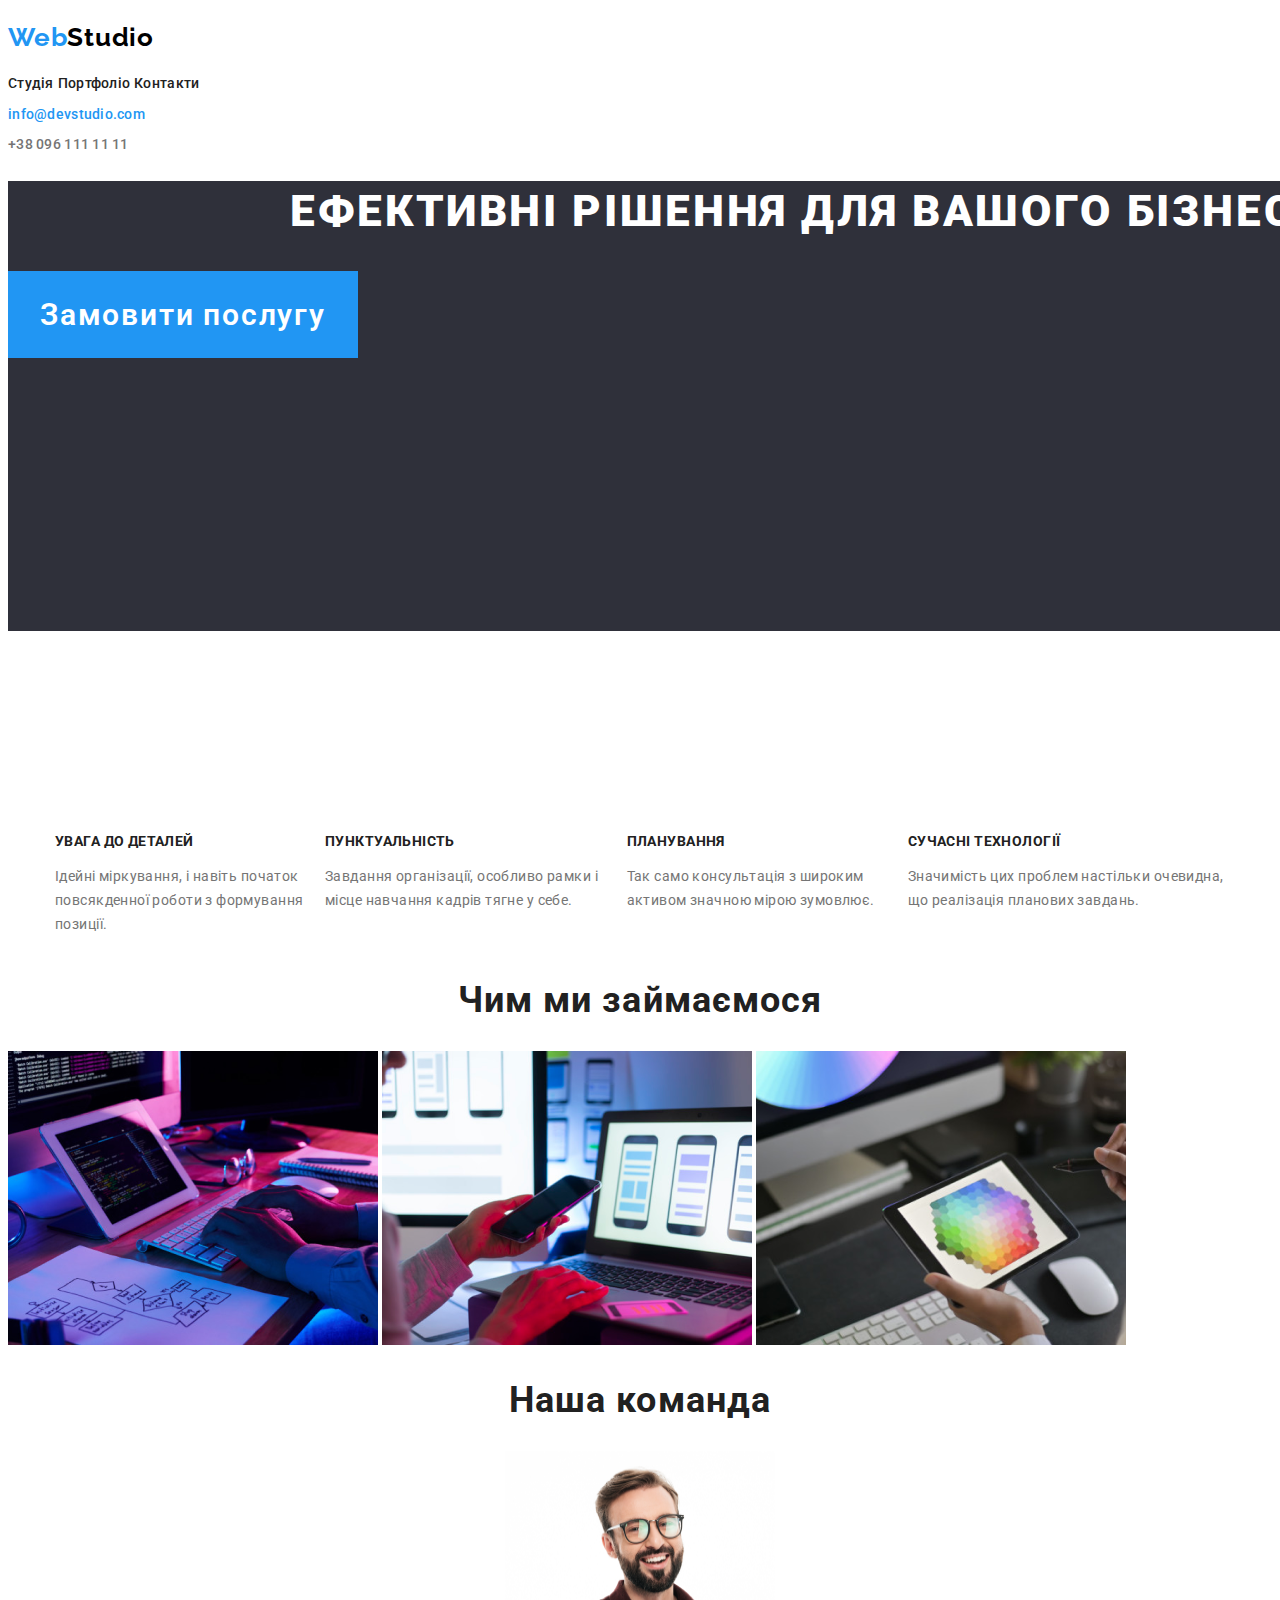
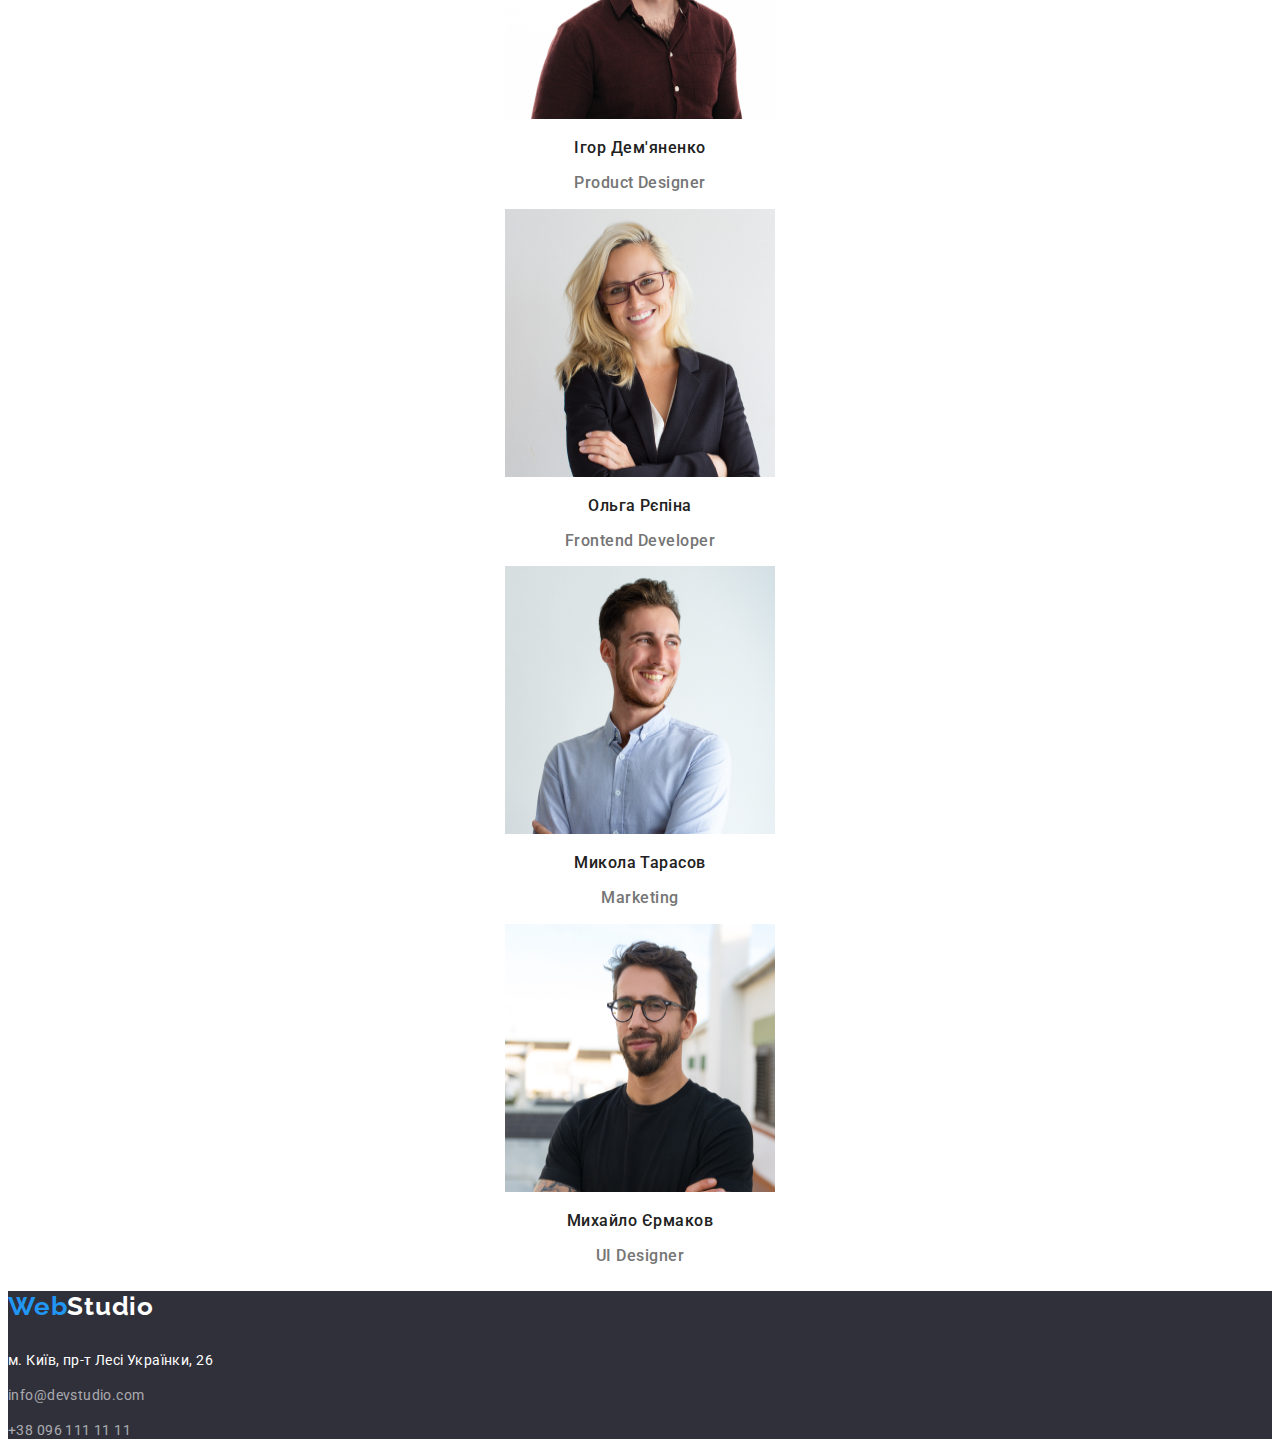
<file: index.html>
<!DOCTYPE html>
<html lang="en">
    <head>
        <meta charset="UTF-8">
        <meta name="viewport" content="width-device-width, initial=scale=1.0">
        <title>Doc</title>
        <link rel="stylesheet" href="./style.css">
        <link rel="preconnect" href="https://fonts.googleapis.com">
        <link rel="preconnect" href="https://fonts.gstatic.com" crossorigin>
        <link href="https://fonts.googleapis.com/css2?family=Roboto:ital,wght@0,100;0,300;0,400;0,500;0,700;0,900;1,100;1,300;1,400;1,500;1,700;1,900&display=swap" rel="stylesheet">
        <link rel="preconnect" href="https://fonts.googleapis.com">
<link rel="preconnect" href="https://fonts.gstatic.com" crossorigin>
<link href="https://fonts.googleapis.com/css2?family=Raleway:ital,wght@0,100..900;1,100..900&family=Roboto:ital,wght@0,100;0,300;0,400;0,500;0,700;0,900;1,100;1,300;1,400;1,500;1,700;1,900&display=swap" rel="stylesheet">
    </head>

    <body>
        <header class="header">
          <div class="header_container">
            <h2 class="header_container--logo"><span class="color">Web</span>Studio</h2>
            <nav class="header_container--nav">
                <a href="#">Студія</a>
                <a href="./page2.html">Портфоліо</a>
                <a href="#">Контакти</a>
            </nav>
          </div>
          <div>
            <p class="header_container--link--first">info@devstudio.com</p>
            <p class="header_container--link--last">+38 096 111 11 11</p>
          </div>
        </header>

        <main>
            <section class="flex">
                <h1 class="flex_title">Ефективні рішення для вашого бізнесу</h1>
                <button class="flex_button">Замовити послугу</button>
                </section>

                <section class="our_works">
                    <div class="our_works">
                    <div class="our_works_container">
                        <h3 class="our_works_container--title">УВАГА ДО ДЕТАЛЕЙ</h3>
                        <p class="our_works_container--text"> Ідейні міркування, і навіть 
                            початок повсякденної роботи з формування 
                            позиції.</p>
                    </div>
                    <div class="our works_container">
                        <h3 class="our_works_container--title">ПУНКТУАЛЬНІСТЬ</h3>
                        <p class="our_works_container--text">Завдання організації, особливо рамки 
                            і місце навчання кадрів тягне у себе.</p>
                    </div>
                    <div class="our works_container">
                        <h3 class="our_works_container--title">ПЛАНУВАННЯ</h3>
                        <p class="our_works_container--text">Так само консультація з широким 
                            активом значною мірою зумовлює.</p>
                    </div>
                    <div class="our works_container">
                        <h3 class="our_works_container--title">СУЧАСНІ ТЕХНОЛОГІЇ</h3>
                        <p class="our_works_container--text">Значимість цих проблем настільки
                             очевидна, що реалізація планових 
                             завдань.</p>
                    </div>
                </section>

                <section class="to.do">
                    <h2 class="to_do_container--title">Чим ми займаємося</h2>
                    <div class="to.do_container--picture"></div>
                    <img src="./img/img (25).png" alt="work1">
                    <img src="./img/img (26).png" alt="work2">
                    <img src="./img/img (27).png" alt="work3">
                </section>

            <section>
                <section class="team"></section>
                <h2 class="team_container">Наша команда</h2>
                <div class="team_container--content">
                    <div class="team_container--content">
                        <img src="./img/img (28).png" alt="man1">
                        <h3>Ігор Дем'яненко</h3>
                        <p>Product Designer</p>
                    </div>
                    <div class="team_container--content">
                        <img src="./img/img (29).png" alt="women">
                        <h3>Ольга Рєпіна</h3>
                        <p>Frontend Developer</p>
                    </div>
                    <div class="team_container--content">
                        <img src="./img/img (30).png" alt="man2">
                        <h3>Микола Тарасов</h3>
                        <p>Marketing</p>
                    </div>
                    <div class="team_container--content">
                        <img src="./img/img (31).png" alt="man3">
                        <h3>Михайло Єрмаков</h3>
                        <p>UI Designer</p>
                    </div>
                </div>
            </section>
        </main>

        <footer class="footer">
            <div class="footer_container"></div>
            <p class="footer_container--text"><span class="color">Web</span>Studio</p>
            <p class="footer_container--container--first">м. Київ, пр-т Лесі Українки, 26</p>
            <p class="footer_container--container--second">info@devstudio.com</p>
            <p class="footer_container--container--last">+38 096 111 11 11</p>
        </footer>
</file>
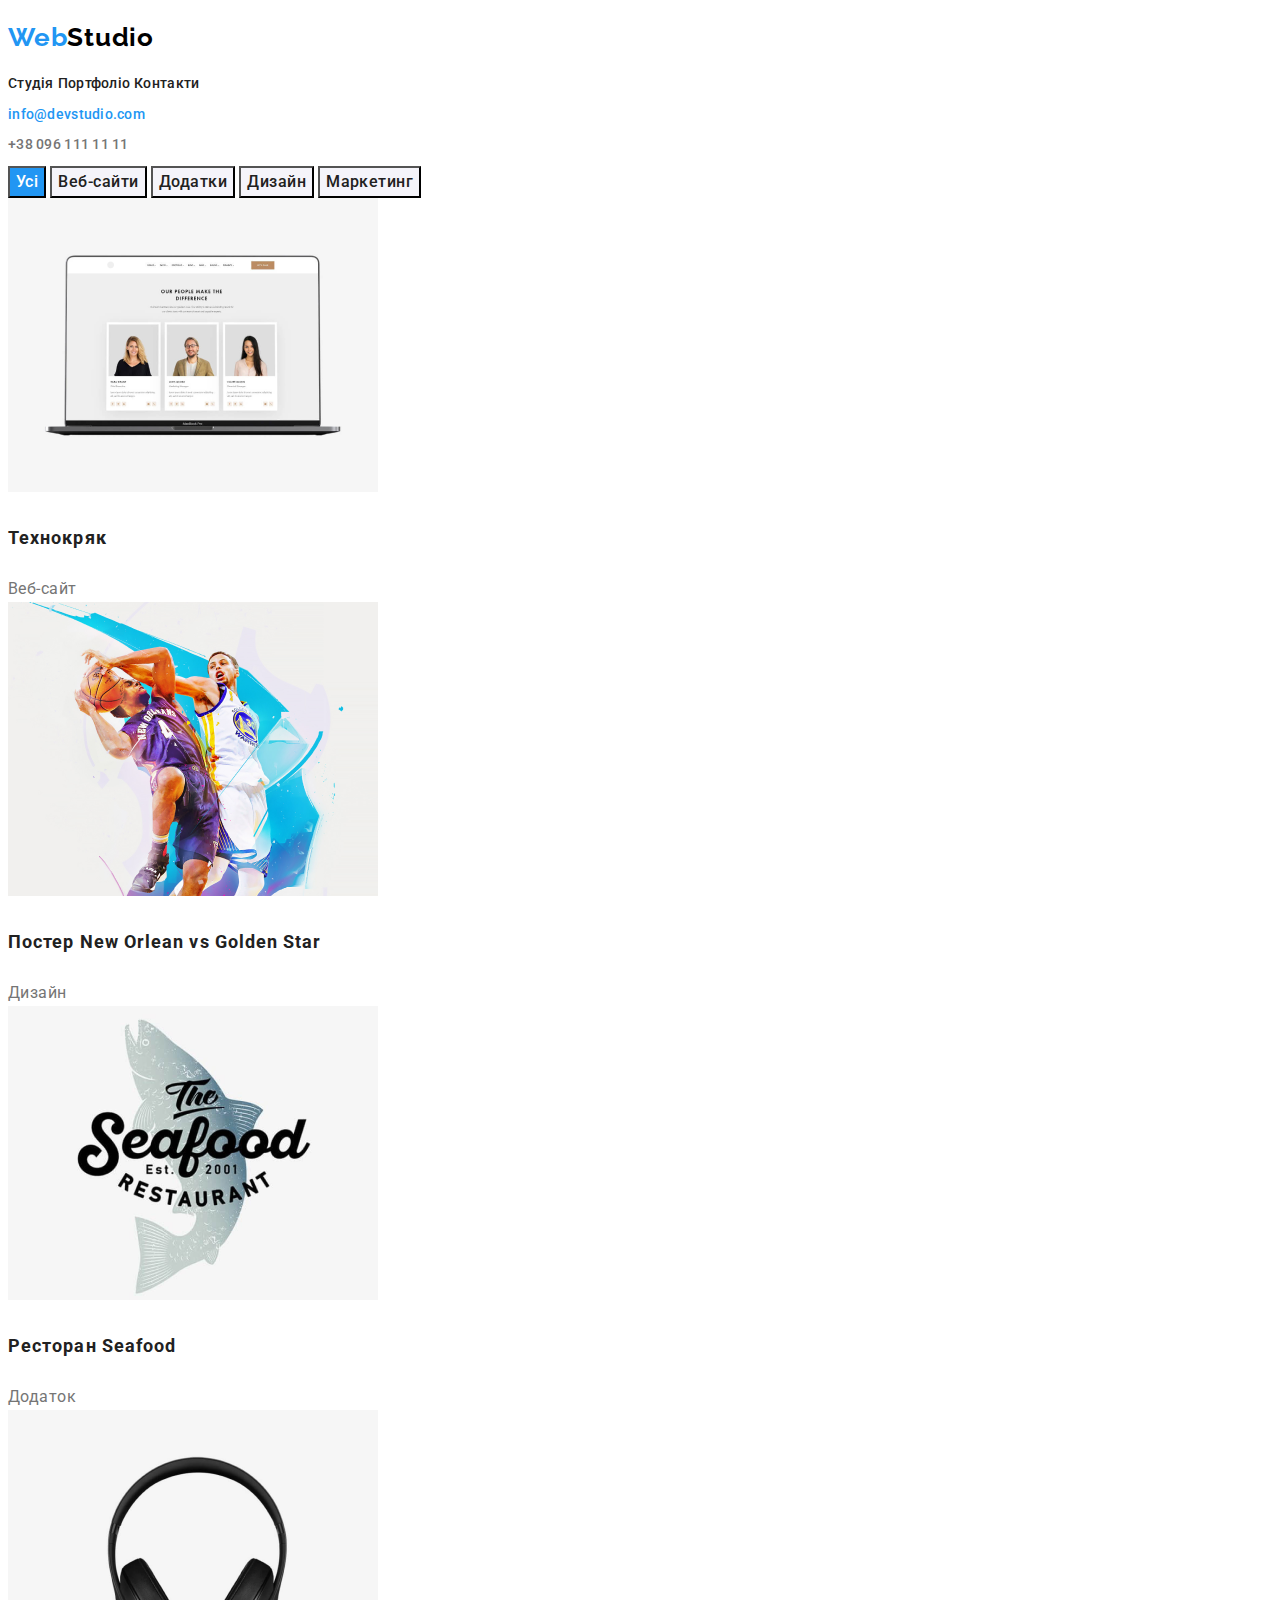
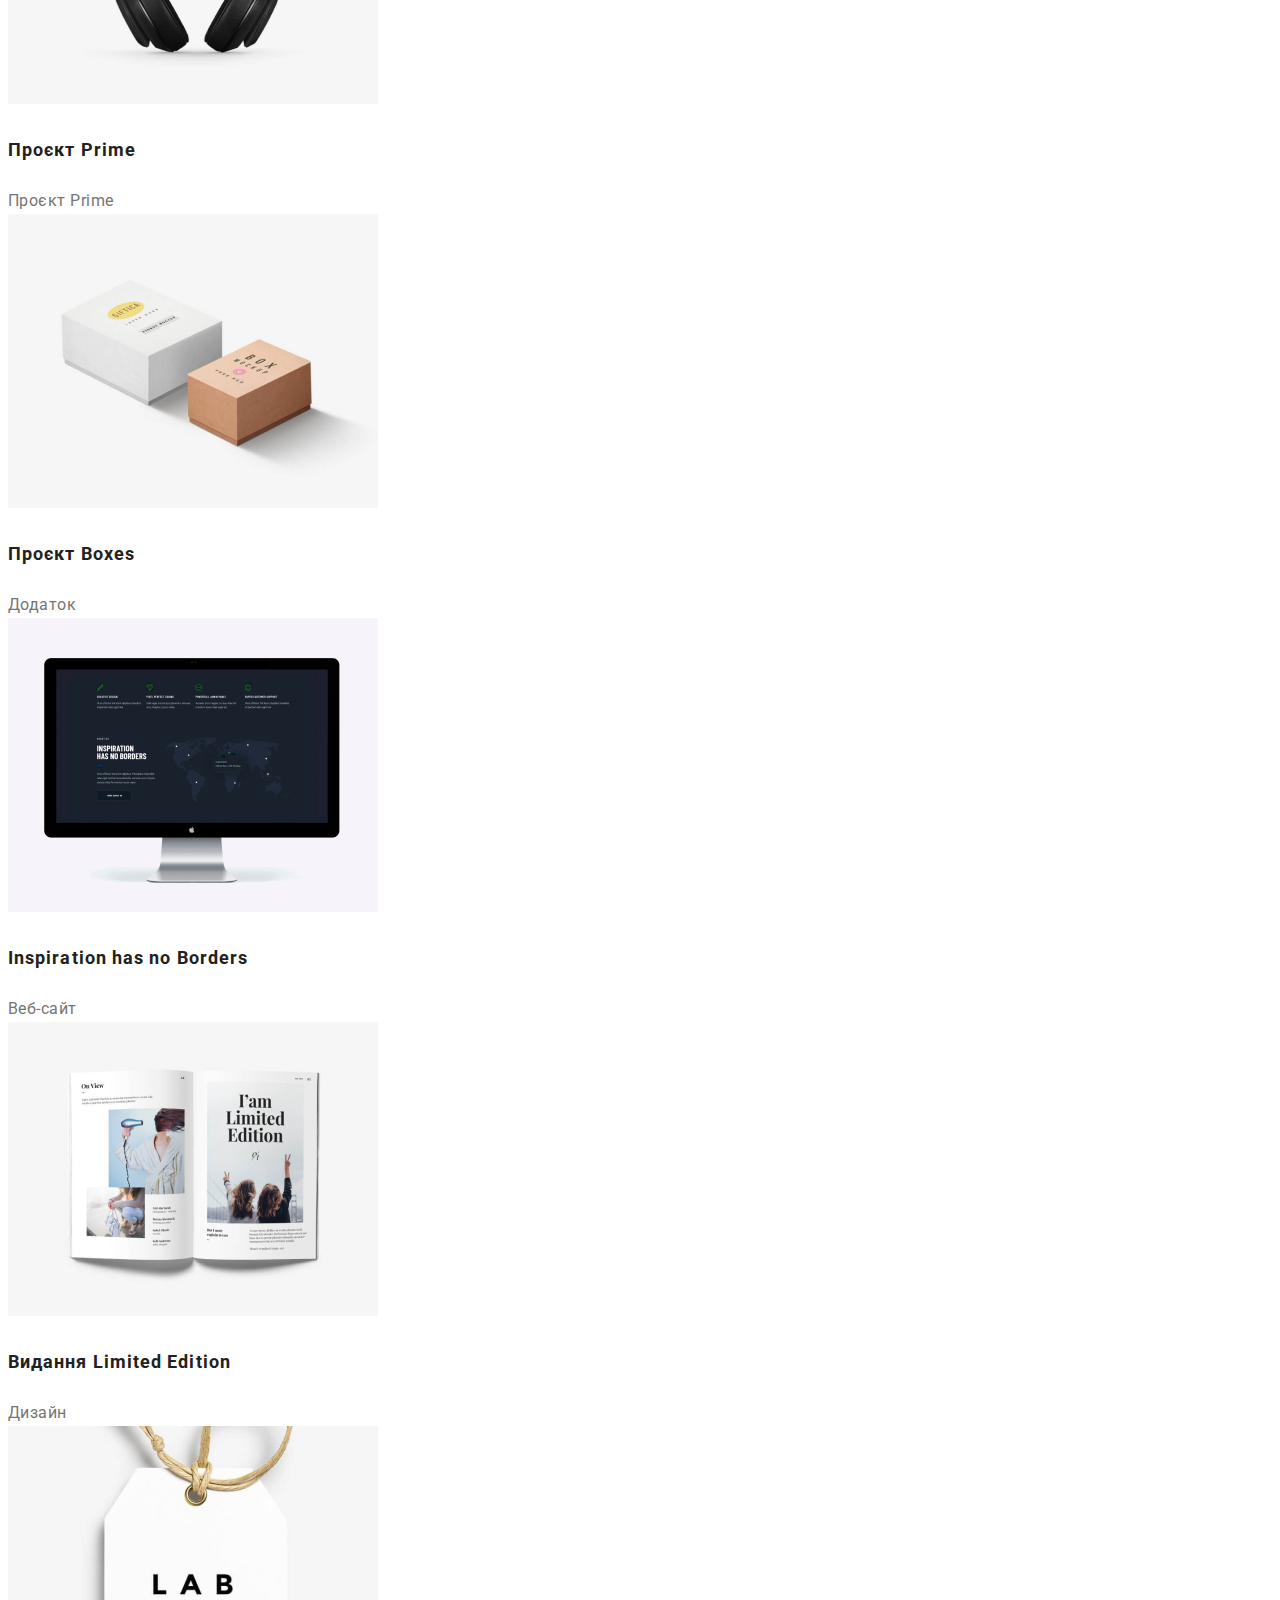
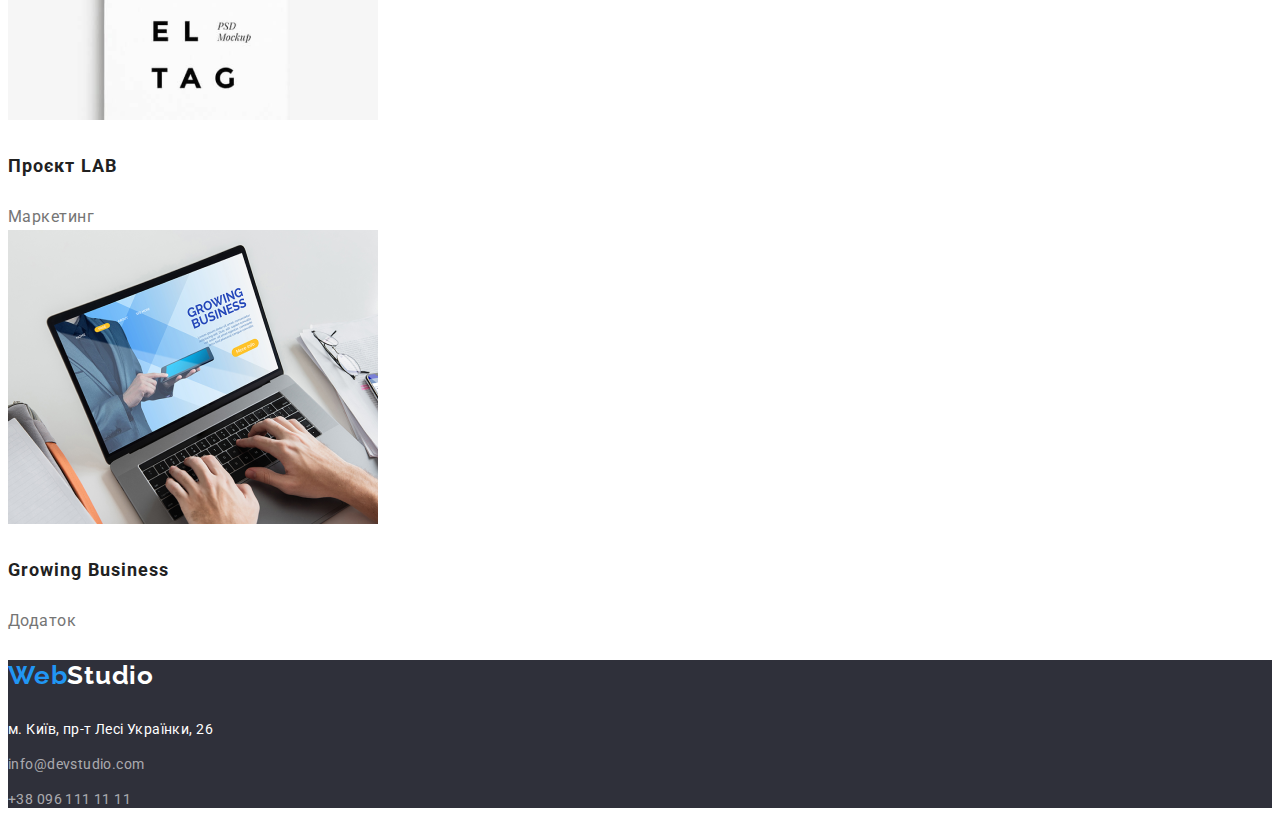
<file: page2.html>
<!DOCTYPE html>
<html lang="en">
    <head>
        <meta charset="UTF-8">
        <meta name="viewport" content="width-device-width, initial=scale=1.0">
        <title>Doc</title>
        <link rel="stylesheet" href="./style.css">
        <link rel="preconnect" href="https://fonts.googleapis.com">
        <link rel="preconnect" href="https://fonts.gstatic.com" crossorigin>
        <link href="https://fonts.googleapis.com/css2?family=Roboto:ital,wght@0,100;0,300;0,400;0,500;0,700;0,900;1,100;1,300;1,400;1,500;1,700;1,900&display=swap" rel="stylesheet">
        <link rel="preconnect" href="https://fonts.googleapis.com">
<link rel="preconnect" href="https://fonts.gstatic.com" crossorigin>
<link href="https://fonts.googleapis.com/css2?family=Raleway:ital,wght@0,100..900;1,100..900&family=Roboto:ital,wght@0,100;0,300;0,400;0,500;0,700;0,900;1,100;1,300;1,400;1,500;1,700;1,900&display=swap" rel="stylesheet">
    </head>

    <body>
        <header class="header">
          <div class="header_container">
            <h2 class="header_container--logo"><span class="color">Web</span>Studio</h2>
            <nav class="header_container--nav">
                <a href="./index.html">Студія</a>
                <a href="#">Портфоліо</a>
                <a href="#">Контакти</a>
            </nav>
          </div>
          <div>
            <p class="header_container--link--first">info@devstudio.com</p>
            <p class="header_container--link--last">+38 096 111 11 11</p>
          </div>
        </header>

        <main>
            <section> 
                <div class="link_container"> 
                    <button class="link_container--content--first">Усі</button> 
                    <button class="link_container--content--last">Веб-сайти</button> 
                    <button class="link_container--content--last">Додатки</button> 
                    <button class="link_container--content--last">Дизайн</button> 
                    <button class="link_container--content--last">Маркетинг</button> 
                </div> 
            </section>
            <section>
                <div class="combo_container">
                    <img src="./img/img (16).png" alt="Технокряк">
                    <h4 class="combo_container--title">Технокряк</h4>
                    <p class="combo_container--text">Веб-сайт</p>
                </div>
                <div class="combo_container">
                    <img src="./img/img (17).png" alt="Постер New Orlean vs Golden Star">
                    <h4 class="combo_container--title">Постер New Orlean vs Golden Star</h4>
                    <p class="combo_container--text">Дизайн</p>
                </div>
                <div class="combo_container">
                    <img src="./img/img (18).png" alt="Ресторан Seafood">
                    <h4 class="combo_container--title">Ресторан Seafood</h4>
                    <p class="combo_container--text">Додаток</p>
                </div>
                <div class="combo_container">
                    <img src="./img/img (19).png" alt="Проєкт Prime">
                    <h4 class="combo_container--title">Проєкт Prime</h4>
                    <p class="combo_container--text">Проєкт Prime</p>
                </div>
                <div class="combo_container">
                    <img src="./img/img (20).png" alt="Проєкт Boxes">
                    <h4 class="combo_container--title">Проєкт Boxes</h4>
                    <p class="combo_container--text">Додаток</p>
                </div>
                <div class="combo_container">
                    <img src="./img/img (21).png" alt="Inspiration has no Borders">
                    <h4 class="combo_container--title">Inspiration has no Borders</h4>
                    <p class="combo_container--text">Веб-сайт</p>
                </div>
                <div class="combo_container">
                    <img src="./img/img (22).png" alt="Видання Limited Edition">
                    <h4 class="combo_container--title">Видання Limited Edition</h4>
                    <p class="combo_container--text">Дизайн</p>
                </div>
                <div class="combo_container">
                    <img src="./img/img (23).png" alt="Проєкт LAB">
                    <h4 class="combo_container--title">Проєкт LAB</h4>
                    <p class="combo_container--text">Маркетинг</p>
                </div>
                <div class="combo_container">
                    <img src="./img/img (24).png" alt="Growing Business">
                    <h4 class="combo_container--title">Growing Business</h4>
                    <p class="combo_container--text">Додаток</p>
                </div>
            </section>
        </main>

        <footer class="footer">
            <div class="footer_container"></div>
            <p class="footer_container--text"><span class="color">Web</span>Studio</p>
            <p class="footer_container--container--first">м. Київ, пр-т Лесі Українки, 26</p>
            <p class="footer_container--container--second">info@devstudio.com</p>
            <p class="footer_container--container--last">+38 096 111 11 11</p>
        </footer>
    </body>
</html>
</file>
<file: style.css>
<link rel="preconnect" href="https://fonts.googleapis.com">
<link rel="preconnect" href="https://fonts.gstatic.com" crossorigin>
<link href="https://fonts.googleapis.com/css2?family=Roboto:ital,wght@0,100;0,300;0,400;0,500;0,700;0,900;1,100;1,300;1,400;1,500;1,700;1,900&display=swap" rel="stylesheet">

*{
    padding: 0; 
    margin: 0;
    box-sizing: border-box; 
} 

.header_container--logo { 
font-family: Raleway; 
font-size: 26px; 
font-weight: 700; 
line-height: 30.52px; 
letter-spacing: 0.03em; 
text-align: left; 
text-underline-position: from-font; 
text-decoration-skip-ink: none; 
} 
     
.color { 
    color: #2196f3; 
} 

    .header_container nav a { 
        font-family: Roboto; 
       font-size: 14px; 
       font-weight: 500; 
       line-height: 16.41px; 
       letter-spacing: 0.02em; 
       text-align: left; 
       text-underline-position: from-font; 
       text-decoration-skip-ink: none; 
       text-decoration: none; 
       color: #212121; 
       } 
        
       .header_container nav a:hover { 
        color: #2196F3; 
    } 

    .header_content a { 
        font-family: Roboto; 
        font-size: 14px; 
        font-weight: 500; 
        line-height: 16.41px; 
        letter-spacing: 0.02em; 
        text-align: left; 
        text-underline-position: from-font; 
        text-decoration-skip-ink: none; 
        text-decoration: none; 
        color: #757575; 
    } 
     
    .header_content a:hover { 
        color: #2196F3; 
    } 

.header_container--link--first {
    font-family: Roboto;
font-size: 14px;
font-weight: 500;
line-height: 16.41px;
letter-spacing: 0.02em;
text-align: left;
text-underline-position: from-font;
text-decoration-skip-ink: none;
color: #2196F3;
width: 135px;
height: 16px;
top: 32px;
left: 1078px;
gap: 0px;
opacity: 0px;
}

.header_container--link--last {
    font-family: Roboto;
font-size: 14px;
font-weight: 500;
line-height: 16.41px;
letter-spacing: 0.02em;
text-align: left;
text-underline-position: from-font;
text-decoration-skip-ink: none;
color: #757575;
width: 122px;
height: 16px;
top: 32px;
left: 1263px;
gap: 0px;
opacity: 0px;
}
     

.flex{
width: 1600px;
height: 80px;
gap: 0px;
border: 1px 0px 0px 0px;
opacity: 0px;
color: #ECECEC;
}

.flex{ 
    background-color: #2F303A; 
    width: 1600px;
    height: 450px;
} 

.flex_button{ 
    background-color: #2196F3; 
    color: #FFFFFF;
    font-family: Roboto; 
    font-size: 30px;
    font-weight: 600;
    line-height: 67px;
    letter-spacing: 0.06em;
    text-align: center;
    text-underline-position: from-font;
    text-decoration-skip-ink: none;
    padding: 10px 32px;
    border: none;
    cursor: pointer;
}

.flex_title{ 
    font-family: Roboto; 
    font-size: 44px; 
    font-weight: 900; 
    line-height: 60px; 
    letter-spacing: 0.06em; 
    text-align: center; 
    text-underline-position: from-font; 
    text-decoration-skip-ink: none; 
    color: #FFFFFF; 
    text-transform: uppercase;
} 

.our_works {
    width: 100%;
    max-width: 1170px;
    margin: 0 auto;
    display: flex;
    justify-content: space-between;
    margin-top: 94px;
}

.our_works_container {
    max-width: 270px;
}

.our_works_container--title {
    font-family: Roboto;
font-size: 14px;
font-weight: 700;
line-height: 16.41px;
letter-spacing: 0.03em;
text-align: left;
text-underline-position: from-font;
text-decoration-skip-ink: none;
color: #212121;
}

.our_works_container--text {
    font-family: Roboto;
font-size: 14px;
font-weight: 400;
line-height: 24px;
letter-spacing: 0.03em;
text-align: left;
text-underline-position: from-font;
text-decoration-skip-ink: none;
color: #757575;
}

.to.do {
    width: 1170px;
    height: 386px;
    top: 966px;
    left: 215px;
    gap: 0px;
    opacity: 0px;    
}

.to_do_container--title {
    font-family: Roboto;
font-size: 36px;
font-weight: 700;
line-height: 42.19px;
letter-spacing: 0.03em;
text-align: center;
text-underline-position: from-font;
text-decoration-skip-ink: none;
color: #212121;
}

.team_container{
font-family: Roboto;
font-size: 36px;
font-weight: 700;
line-height: 42.19px;
letter-spacing: 0.03em;
text-align: center;
text-underline-position: from-font;
text-decoration-skip-ink: none;
}

.team_container{
    color: #212121;
}

    .team_container--content{ 
        max-width: 270px; 
        margin: 0 auto; 
        background-color: #fff; 
    } 
     
    .team_container--content h3{
    font-family: Roboto; 
    font-size: 16px; 
    font-weight: 500; 
    line-height: 18.75px; 
    letter-spacing: 0.03em; 
    text-align: center; 
    text-underline-position: from-font; 
    text-decoration-skip-ink: none; 
    color: #212121; 
    } 
     
    .team_container--content p { 
    font-family: Roboto; 
    font-size: 16px; 
    font-weight: 500; 
    line-height: 18.75px; 
    letter-spacing: 0.03em; 
    text-align: center; 
    text-underline-position: from-font; 
    text-decoration-skip-ink: none; 
    color: #757575; 
    } 
     
    .team_container--content img { 
    width: 270px; 
    height: 268px; 
    }

.team_title{ 
font-family: Roboto; 
font-size: 16px; 
font-weight: 500; 
line-height: 18.75px; 
letter-spacing: 0.03em; 
text-align: center; 
text-underline-position: from-font; 
text-decoration-skip-ink: none; 
} 
 
.team_container--content{ 
    max-width: 270px; 
    margin: 0 auto; 
    background-color: #fff; 
} 
 
.team_container--content img { 
width: 270px; 
height: 268px; 
}

    .footer_container--text {
        font-family: Raleway;
font-size: 26px;
font-weight: 700;
line-height: 30.52px;
letter-spacing: 0.03em;
text-align: left;
text-underline-position: from-font;
text-decoration-skip-ink: none;
color: #2196f3;
font-family: Raleway;
font-size: 26px;
font-weight: 700;
line-height: 30.52px;
letter-spacing: 0.03em;
text-align: left;
text-underline-position: from-font;
text-decoration-skip-ink: none;
color: white;
width: 145px;
height: 31px;
top: 2154px;
left: 215px;
gap: 0px;
opacity: 0px;
    }

    .footer_container--container--first {
        font-family: Roboto;
font-size: 14px;
font-weight: 400;
line-height: 24px;
letter-spacing: 0.03em;
text-align: left;
text-underline-position: from-font;
text-decoration-skip-ink: none;
color: #fff;
width: 231px;
height: 21px;
top: 2205px;
left: 215px;
gap: 0px;
opacity: 0px;
    }

    .footer_container--container--second {
        font-family: Roboto;
font-size: 14px;
font-weight: 400;
line-height: 24px;
letter-spacing: 0.03em;
text-align: left;
text-underline-position: from-font;
text-decoration-skip-ink: none;
color: #FFFFFF99;
width: 136px;
height: 21px;
top: 2235px;
left: 215px;
gap: 0px;
opacity: 0px;
    }

    .footer_container--container--last {
        font-family: Roboto;
font-size: 14px;
font-weight: 400;
line-height: 24px;
letter-spacing: 0.03em;
text-align: left;
text-underline-position: from-font;
text-decoration-skip-ink: none;
color: #FFFFFF99;
width: 231px;
height: 21px;
top: 2265px;
left: 215px;
gap: 0px;
opacity: 0px;
    }

    .footer{
        background-color: #2F303A;
    }
        

    .header_container--logo { 
      font-family: Raleway; 
      font-size: 26px; 
      font-weight: 700; 
      line-height: 30.52px; 
      letter-spacing: 0.03em; 
      text-align: left; 
      text-underline-position: from-font; 
      text-decoration-skip-ink: none; 
      } 
           
      .color { 
          color: #2196f3; 
      } 
      
          .header_container nav a { 
              font-family: Roboto; 
             font-size: 14px; 
             font-weight: 500; 
             line-height: 16.41px; 
             letter-spacing: 0.02em; 
             text-align: left; 
             text-underline-position: from-font; 
             text-decoration-skip-ink: none; 
             text-decoration: none; 
             color: #212121; 
             } 
              
             .header_container nav a:hover { 
              color: #2196F3; 
          } 
      
          .header_content a { 
              font-family: Roboto; 
              font-size: 14px; 
              font-weight: 500; 
              line-height: 16.41px; 
              letter-spacing: 0.02em; 
              text-align: left; 
              text-underline-position: from-font; 
              text-decoration-skip-ink: none; 
              text-decoration: none; 
              color: #757575; 
          } 
           
          .header_content a:hover { 
              color: #2196F3; 
          } 
           
          .header_container--link--first {
              font-family: Roboto;
          font-size: 14px;
          font-weight: 500;
          line-height: 16.41px;
          letter-spacing: 0.02em;
          text-align: left;
          text-underline-position: from-font;
          text-decoration-skip-ink: none;
          color: #2196F3;
          width: 135px;
          height: 16px;
          top: 32px;
          left: 1078px;
          gap: 0px;
          opacity: 0px;
          }
          
          .header_container--link--last {
              font-family: Roboto;
          font-size: 14px;
          font-weight: 500;
          line-height: 16.41px;
          letter-spacing: 0.02em;
          text-align: left;
          text-underline-position: from-font;
          text-decoration-skip-ink: none;
          color: #757575;
          width: 122px;
          height: 16px;
          top: 32px;
          left: 1263px;
          gap: 0px;
          opacity: 0px;
          }

.link_container--content--first {
  font-family: Roboto;
  font-size: 16px;
  font-weight: 500;
  line-height: 26px;
  letter-spacing: 0.03em;
  text-align: center;
  text-underline-position: from-font;
  text-decoration-skip-ink: none;
  color: #FFFFFF;
  background-color: #2196F3;    
  
}

.link_container--content--last {
  font-family: Roboto;
font-size: 16px;
font-weight: 500;
line-height: 26px;
letter-spacing: 0.03em;
text-align: center;
text-underline-position: from-font;
text-decoration-skip-ink: none;
color: #212121;
background-color: #F5F4FA;
}

.combo_container {
  width: 370px;
height: 404px;
top: 262px;
left: 215px;
gap: 0px;
border: 1px 0px 0px 0px;
opacity: 0px;
}

.combo_container--title {
  font-family: Roboto;
font-size: 18px;
font-weight: 700;
line-height: 36px;
letter-spacing: 0.06em;
text-align: left;
text-underline-position: from-font;
text-decoration-skip-ink: none;
color: #212121;
width: 322px;
height: 30px;
top: 616px;
left: 239px;
gap: 0px;
opacity: 0px;
}

.combo_container--text {
  font-family: Roboto;
font-size: 16px;
font-weight: 400;
line-height: 30px;
letter-spacing: 0.03em;
text-align: left;
text-underline-position: from-font;
text-decoration-skip-ink: none;
color: #757575;
width: 322px;
height: 30px;
top: 616px;
left: 239px;
gap: 0px;
opacity: 0px;
}

.footer_container--text {
  font-family: Raleway;
font-size: 26px;
font-weight: 700;
line-height: 30.52px;
letter-spacing: 0.03em;
text-align: left;
text-underline-position: from-font;
text-decoration-skip-ink: none;
color: #2196f3;
font-family: Raleway;
font-size: 26px;
font-weight: 700;
line-height: 30.52px;
letter-spacing: 0.03em;
text-align: left;
text-underline-position: from-font;
text-decoration-skip-ink: none;
color: white;
width: 145px;
height: 31px;
top: 2154px;
left: 215px;
gap: 0px;
opacity: 0px;
}

.footer_container--container--first {
  font-family: Roboto;
font-size: 14px;
font-weight: 400;
line-height: 24px;
letter-spacing: 0.03em;
text-align: left;
text-underline-position: from-font;
text-decoration-skip-ink: none;
color: #fff;
width: 231px;
height: 21px;
top: 2205px;
left: 215px;
gap: 0px;
opacity: 0px;
}

.footer_container--container--second {
  font-family: Roboto;
font-size: 14px;
font-weight: 400;
line-height: 24px;
letter-spacing: 0.03em;
text-align: left;
text-underline-position: from-font;
text-decoration-skip-ink: none;
color: #FFFFFF99;
width: 136px;
height: 21px;
top: 2235px;
left: 215px;
gap: 0px;
opacity: 0px;
}

.footer_container--container--last {
  font-family: Roboto;
font-size: 14px;
font-weight: 400;
line-height: 24px;
letter-spacing: 0.03em;
text-align: left;
text-underline-position: from-font;
text-decoration-skip-ink: none;
color: #FFFFFF99;
width: 231px;
height: 21px;
top: 2265px;
left: 215px;
gap: 0px;
opacity: 0px;
}

.footer{
  background-color: #2F303A;
}
</file>
